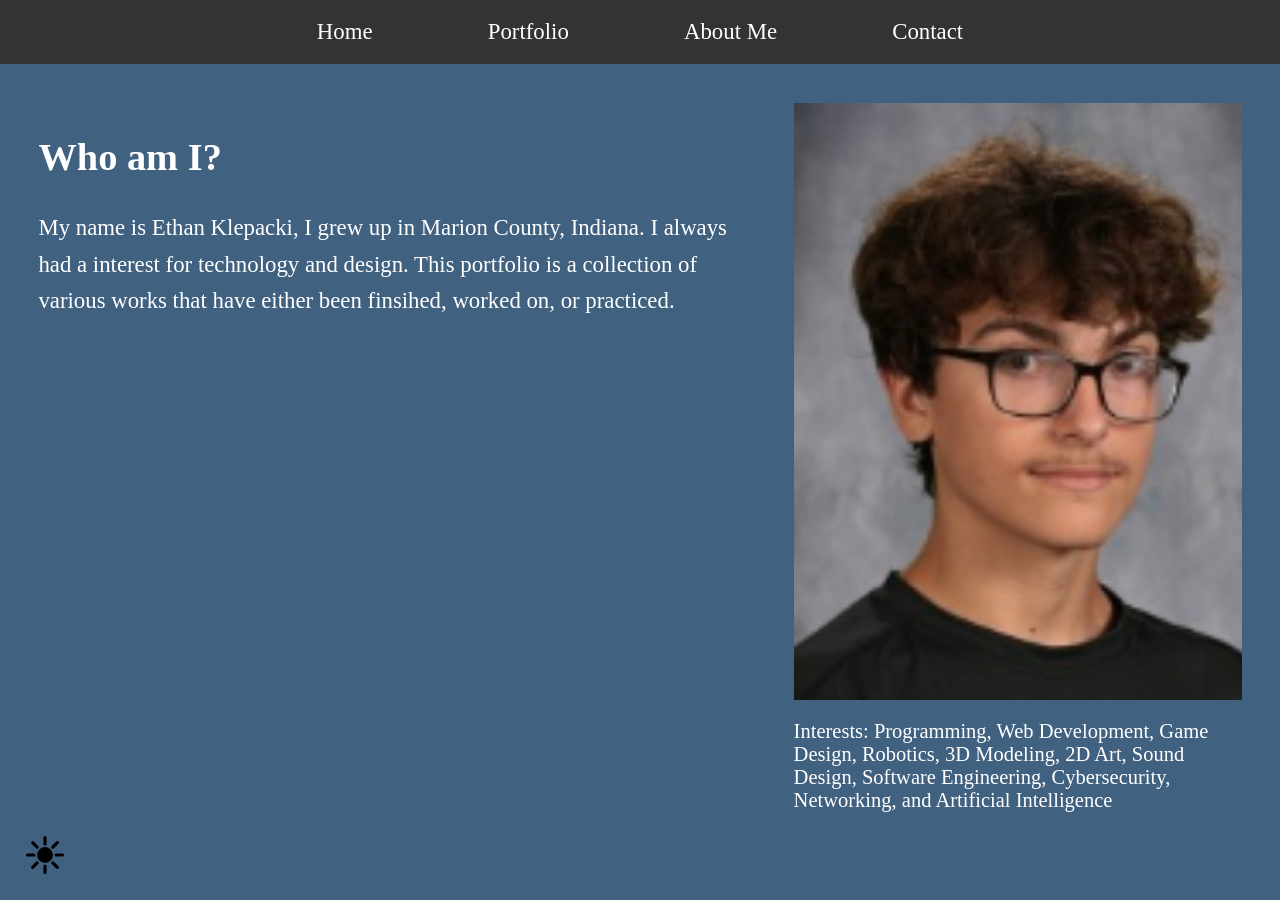
<file: index.html>
<!DOCTYPE html>
<html lang="en">
<head>
    <meta charset="UTF-8">
    <meta name="viewport" content="width=device-width, initial-scale=1.0">
    <title>Web Portfolio</title>
    <link rel="stylesheet" href="style.css">
    <script src="site.js" defer></script>
</head> 
<body>

    <!-- NavBar -->
    <nav class="navbar">
        <ul>
            <li><a href="index.html">Home</a></li>
            <li><a href="portfolio.html">Portfolio</a></li>
            <li><a href="about.html">About Me</a></li>
            <li><a href="contact.html">Contact</a></li>
        </ul>
    </nav>
    <div class="WhoAmI"> 
        <main>
            <h2>Who am I?</h2>
            <p>My name is Ethan Klepacki, I grew up in Marion County, Indiana. I always had a interest for technology and design. This portfolio is a collection of various works that have either been finsihed, worked on, or practiced. 
            
            </p>
            
        </main>

        <!-- Side View Displaying Photo and Interests -->
        <div class="side-view">
            <div class="school-photo">
                <img src="Images/HighschoolPhoto.png"  alt="Highschool Senior Year Photo">
            </div>
            <div class="interests">
                <p>Interests: Programming, Web Development, Game Design, Robotics, 3D Modeling, 
                    2D Art, Sound Design, Software Engineering, Cybersecurity, Networking, 
                    and Artificial Intelligence</p>
            </div>
        </div>
    </div>  
     <!-- Dark/Light Mode -->
    <button class="theme-toggle">
        <svg viewBox="0 0 24 24" fill="none" xmlns="http://www.w3.org/2000/svg">

        <g clip-path="url(#a)" fill="#000000">

        <path d="M12 0a1 1 0 0 1 1 1v4a1 1 0 1 1-2 0V1a1 1 0 0 1 1-1ZM4.929 3.515a1 1 0 0 0-1.414 1.414l2.828 2.828a1 1 0 0 0 1.414-1.414L4.93 3.515ZM1 11a1 1 0 1 0 0 2h4a1 1 0 1 0 0-2H1ZM18 12a1 1 0 0 1 1-1h4a1 1 0 1 1 0 2h-4a1 1 0 0 1-1-1ZM17.657 16.243a1 1 0 0 0-1.414 1.414l2.828 2.828a1 1 0 1 0 1.414-1.414l-2.828-2.828ZM7.757 17.657a1 1 0 1 0-1.414-1.414L3.515 19.07a1 1 0 1 0 1.414 1.414l2.828-2.828ZM20.485 4.929a1 1 0 0 0-1.414-1.414l-2.828 2.828a1 1 0 1 0 1.414 1.414l2.828-2.828ZM13 19a1 1 0 1 0-2 0v4a1 1 0 1 0 2 0v-4ZM12 7a5 5 0 1 0 0 10 5 5 0 0 0 0-10Z"/>

        </g>

        <defs>

        <clipPath id="a">

        <path fill="#ffffff" d="M0 0h24v24H0z"/>

        </clipPath>

        </defs>

        </svg>
    </button>

</body>
</html>
</file>
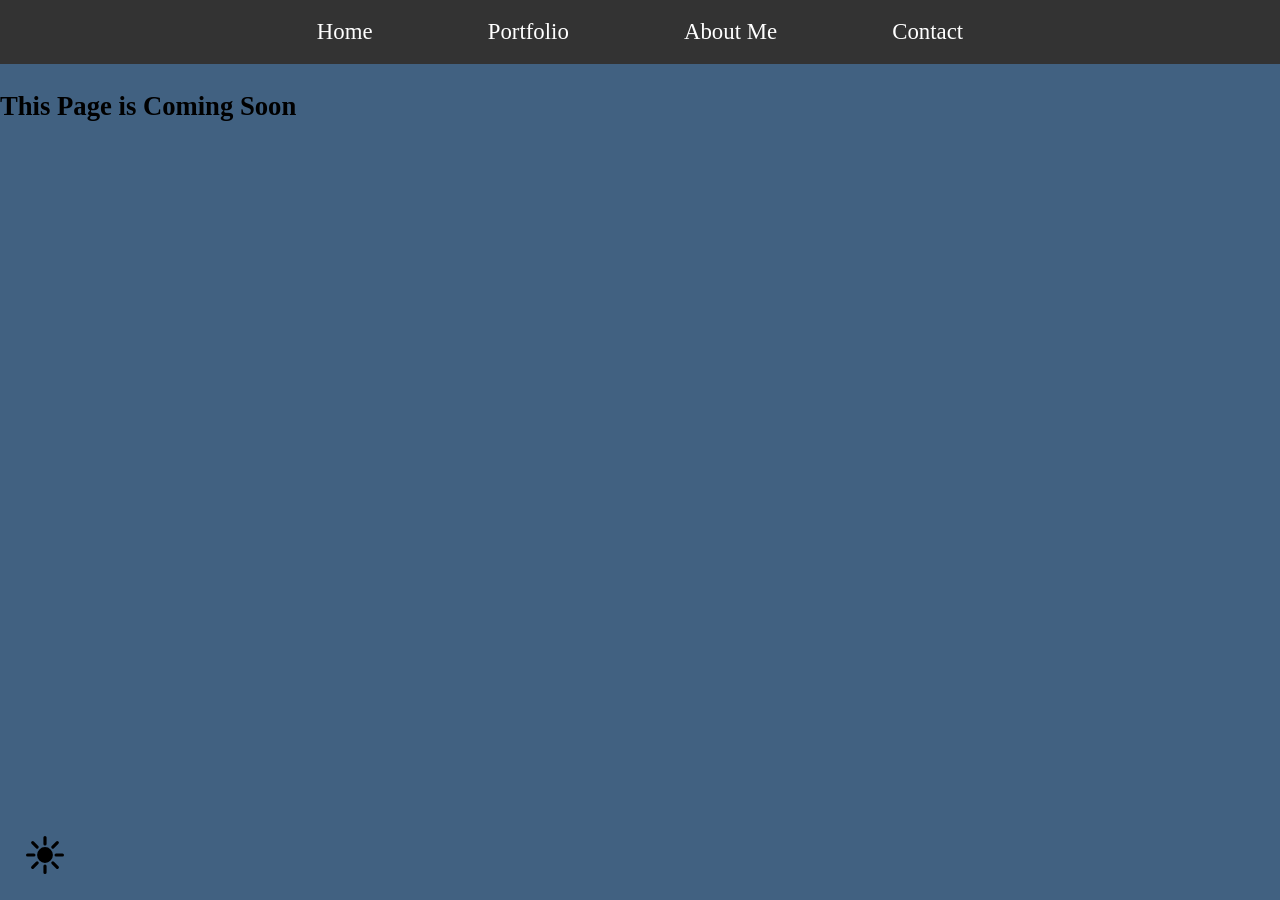
<file: about.html>
<!DOCTYPE html>
<html lang="en">
<head>
    <meta charset="UTF-8">
    <meta name="viewport" content="width=device-width, initial-scale=1.0">
    <title>Web Portfolio</title>
    <link rel="stylesheet" href="style.css">
    <script src="site.js" defer></script>
</head> 
<body>
    <nav class="navbar">
        <ul>
            <li><a href="index.html">Home</a></li>
            <li><a href="portfolio.html">Portfolio</a></li>
            <li><a href="about.html">About Me</a></li>
            <li><a href="contact.html">Contact</a></li>
        </ul>
    </nav>

    <main>
        <h3>This Page is Coming Soon</h3>

        <button class="theme-toggle">
            <svg viewBox="0 0 24 24" fill="none" xmlns="http://www.w3.org/2000/svg">

            <g clip-path="url(#a)" fill="#000000">

            <path d="M12 0a1 1 0 0 1 1 1v4a1 1 0 1 1-2 0V1a1 1 0 0 1 1-1ZM4.929 3.515a1 1 0 0 0-1.414 1.414l2.828 2.828a1 1 0 0 0 1.414-1.414L4.93 3.515ZM1 11a1 1 0 1 0 0 2h4a1 1 0 1 0 0-2H1ZM18 12a1 1 0 0 1 1-1h4a1 1 0 1 1 0 2h-4a1 1 0 0 1-1-1ZM17.657 16.243a1 1 0 0 0-1.414 1.414l2.828 2.828a1 1 0 1 0 1.414-1.414l-2.828-2.828ZM7.757 17.657a1 1 0 1 0-1.414-1.414L3.515 19.07a1 1 0 1 0 1.414 1.414l2.828-2.828ZM20.485 4.929a1 1 0 0 0-1.414-1.414l-2.828 2.828a1 1 0 1 0 1.414 1.414l2.828-2.828ZM13 19a1 1 0 1 0-2 0v4a1 1 0 1 0 2 0v-4ZM12 7a5 5 0 1 0 0 10 5 5 0 0 0 0-10Z"/>

            </g>

            <defs>

            <clipPath id="a">

            <path fill="#ffffff" d="M0 0h24v24H0z"/>

            </clipPath>

            </defs>

            </svg>
        </button>
        </main>

</body>
</html>
</file>
<file: style.css>
/* Default Styles */
:root{
    --light-theme: hsl(210, 33%, 38%);
    --dark-theme: hsl(210, 33%, 10%);
    --current-theme: var(--light-theme);
    --icon-color: black; /* Default icon color*/
}

html{
    font-size: clamp(16px, 1vw + 10px, 26px); 
}

body{
    margin: 0px;
    background-color: var(--current-theme);
}

.WhoAmI{
    flex-wrap: wrap;
    max-width: min(1800px, 95vw);
    margin: 0 auto;
    color: white;
    display: flex;
    gap: clamp(20px, 4vw, 80px);
    align-items: flex-start;
    padding: clamp(20px, 3vw, 60px);
}

main{
    flex: 2 1 500px; 
}

main h2{
    font-size: clamp(1.5rem, 3vw, 3rem);
}

main p{
    font-size: clamp(1rem, 1.3vw, 1.6rem);
    line-height: 1.6;
    max-width: 75ch;
}

h1{
    text-align: center;
}

/* NavBar */
.navbar.animate{
    animation: navbarDropDown 0.5s ease-in-out forwards;
}

.navbar ul{
    list-style-type: none;
    background-color:hsl(0, 0%, 20%);
    padding: 0px;
    margin: 0px;
    overflow: hidden;
    display: flex;
    justify-content: center;
    gap: clamp(30px, 6vw, 100px);
}

.navbar a{
    color: white;
    font-size: clamp(1rem, 1.2vw, 1.4rem);
    text-decoration: none;
    padding: clamp(10px, 1.5vw, 20px);
    display: block;
    text-align:center;
}

.navbar a:hover{
    background-color:hsl(0, 0%, 30%)
}

@keyframes navbarDropDown{
    from {transform: translateY(-100%);}
    to {transform: translateY(0);}
}

/* Side View Displaying Photo and Interests */
.side-view{
    width: clamp(300px, 35vw, 800px); 
    flex-shrink: 0;
}

.school-photo img{
    display: block;
    width: 100%;
    aspect-ratio: 3 / 4;
    object-fit: cover;
}

.interests{
    margin-top: 20px;
}

.interests p{
    margin: 0;
    font-size: clamp(0.9rem, 1.1vw, 1.3rem);
}

/*Dark/Light Mode Toggle*/

@media (prefers-color-scheme: dark) {
    :root{
        --current-theme: var(--dark-theme);
        --icon-color: white;
    }
}

body.force-light{
    --current-theme: var(--light-theme);
    --icon-color: black;
}

body.force-dark{
    --current-theme: var(--dark-theme);
    --icon-color: white;
}

.theme-toggle{
    width: 50px;
    height: 50px;
    border: none;
    background-color: transparent;
    position: fixed;
    left: 20px;
    bottom: 20px;
}

.theme-toggle svg{
    width: 100%;
    height: 100%;
}

.theme-toggle svg path,
.theme-toggle svg g{
    fill: var(--icon-color);
}

.theme-toggle.animate{
    animation: toggleThemeAnime 0.3s ease-in-out;
}

body.dark-mode{
    --current-theme: var(--dark-theme);
}

@keyframes toggleThemeAnime{
    0% {transform: scale(1);}
    50% {transform: scale(0.50);}
    100% {transform: scale(1);}
}

/* Portfolio Page */
.portfolio-list{
    max-width: min(1800px, 95vw);
    margin: 40px auto;
    padding: 0 clamp(20px, 3vw, 60px);
    color: white;
}

.project{
    margin-bottom: clamp(50px, 8vw, 100px);
}

.project-title{
    font-size: clamp(1.5rem, 3vw, 2.5rem);
    margin-bottom: 10px;
}

.project-content{
    display: flex;
    flex-wrap: wrap;
    gap: clamp(20px, 4vw, 60px);
    align-items: flex-start;
}

.project-desc{
    flex: 1 1 300px;
    font-size: clamp(1rem, 1.3vw, 1.4rem);
    line-height: 1.6;
    max-width: 65ch;
}

.project-image{
    flex: 1 1 300px;
    max-width: 500px;
}

.project-image img{
    display: block;
    width: 100%;
    border-radius: 8px;
}

.itch-link{
    display: block;
    margin-top: 10px;
    color: white;
    font-size: clamp(0.9rem, 1.1vw, 1.2rem);
    text-decoration: underline;
    text-align: right;
}

.itch-link:hover{
    color: hsl(210, 60%, 80%);
}

.cert-content{
    display: flex;
    flex-wrap: wrap;
    gap: clamp(20px, 4vw, 60px);
    margin-top: 20px;
}

.cert-item{
    flex: 1 1 300px;
    max-width: 500px;
}

.cert-item iframe{
    display: block;
    border: none;
    border-radius: 8px;
    
}
</file>
